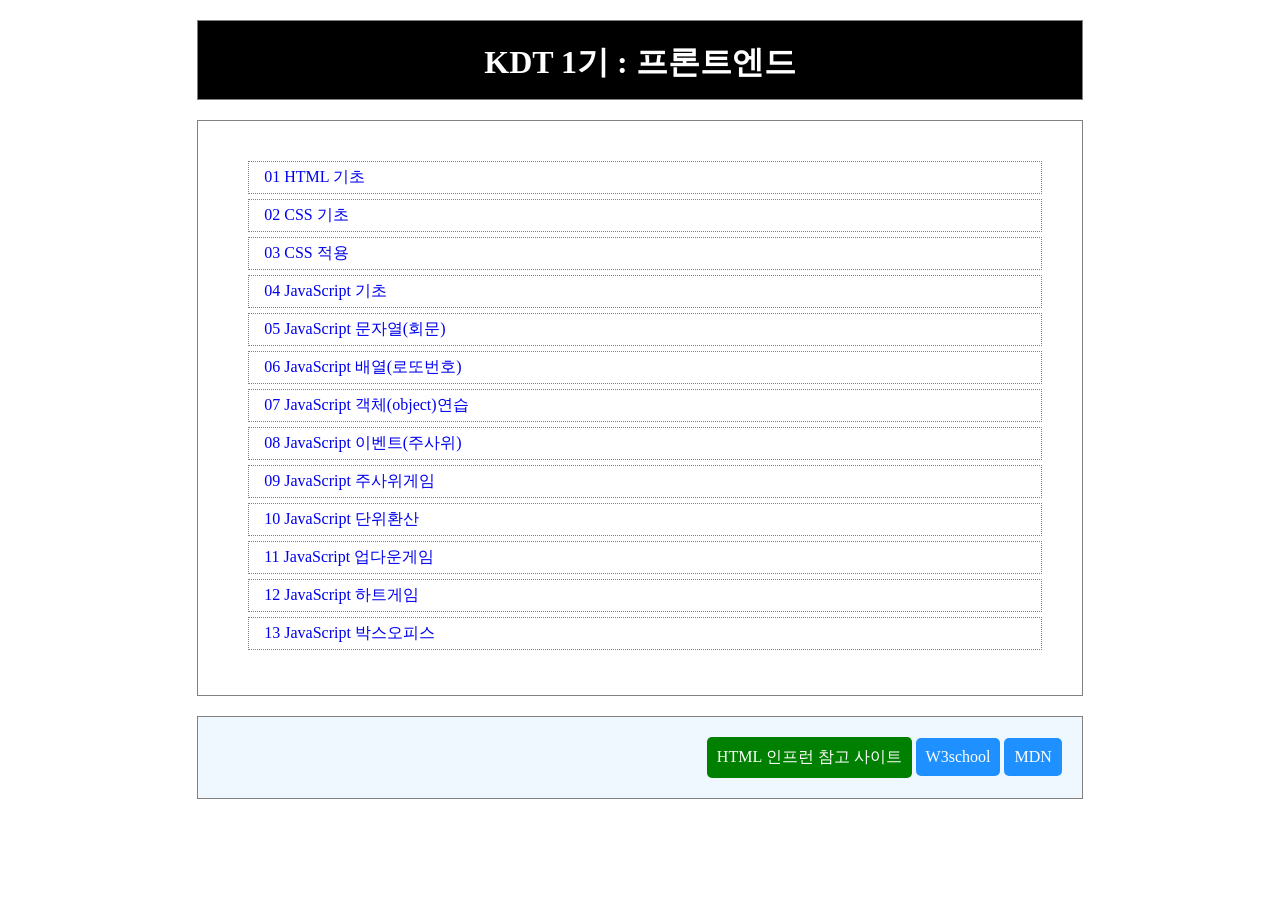
<file: index.html>
<!DOCTYPE html>
<html lang="ko">

<head>
  <meta charset="UTF-8">
  <meta name="viewport" content="width=device-width, initial-scale=1.0">
  <!-- 외부스타일 -->
  <link rel="stylesheet" type="text/css" href="./index.css">
  <title>KD01</title>
</head>

<body>
  <main>
    <h1>KDT 1기 : 프론트엔드</h1>
    <nav>
      <ol>
        <li><a href="./01/01.html">01 HTML 기초</a></li>
        <li><a href="./02/02.html">02 CSS 기초</a></li>
        <li><a href="./03/03.html">03 CSS 적용</a></li>
        <li><a href="./04/04.html">04 JavaScript 기초</a></li>
        <li><a href="./05/05.html">05 JavaScript 문자열(회문)</a></li>
        <li><a href="./06/06.html">06 JavaScript 배열(로또번호)</a></li>
        <li><a href="./07/07.html">07 JavaScript 객체(object)연습</a></li>
        <li><a href="./08/08.html">08 JavaScript 이벤트(주사위)</a></li>
        <li><a href="./09/09.html">09 JavaScript 주사위게임</a></li>
        <li><a href="./10/10.html">10 JavaScript 단위환산</a></li>
        <li><a href="./11/11.html">11 JavaScript 업다운게임</a></li>
        <li><a href="./12/12.html">12 JavaScript 하트게임</a></li>
        <li><a href="./13/13.html">13 JavaScript 박스오피스</a></li>
      </ol>
    </nav>
    <article>
      <ul>
        <li id="bt1">
          <a
            href="https://www.inflearn.com/course/%EB%88%84%EA%B5%AC%EB%82%98-%EC%89%BD%EA%B2%8C-%EC%8B%9C%EC%9E%91%ED%95%98%EB%8A%94-%EC%9B%B9%EA%B0%9C%EB%B0%9C-%EA%B8%B0%EC%B4%88">HTML
            인프런 참고 사이트</a>
        </li>
        <li>
          <a href="https://www.w3schools.com/">W3school</a>
        </li>
        <li>
          <a href="https://developer.mozilla.org/ko/">MDN</a>
        </li>
      </ul>
    </article>
  </main>
</body>

</html>
</file>
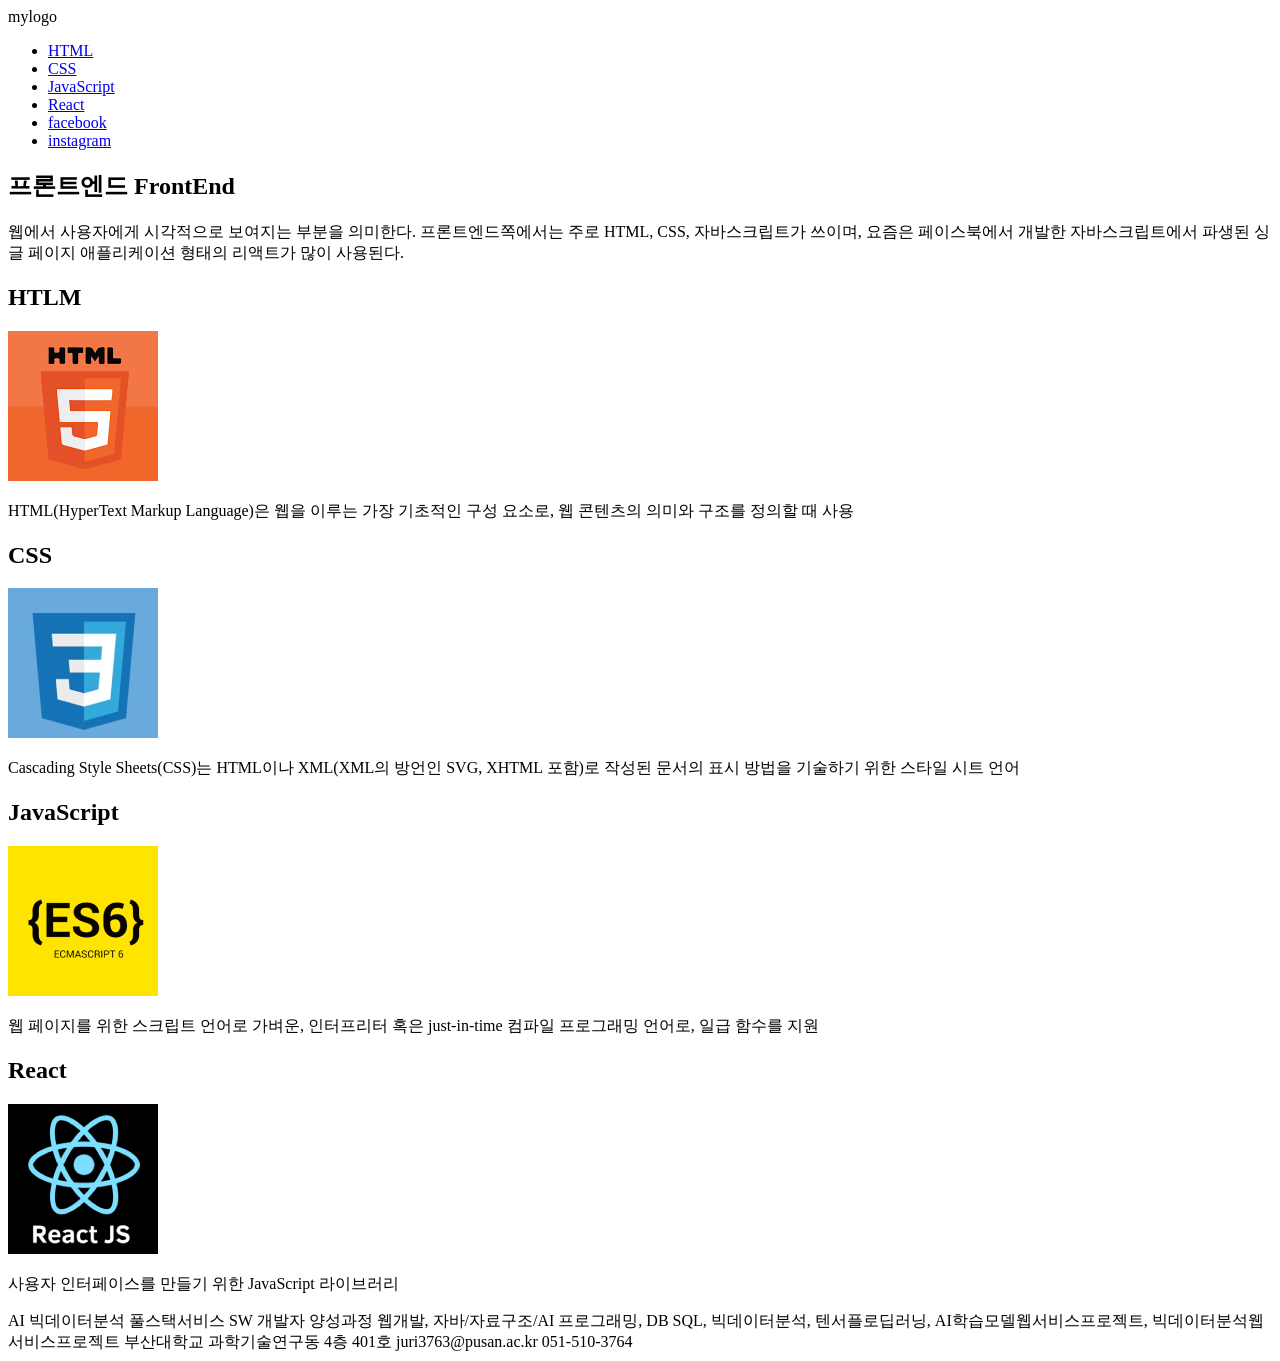
<file: 01/01.html>
<!DOCTYPE html>
<html lang="ko">
<head>
  <meta charset="UTF-8">
  <meta name="viewport" content="width=device-width, initial-scale=1.0">
  <title>Document</title>
</head>
<body>
  <!-- 시맨틱 태그 적용 -->
  <header>
    <div>
      mylogo  
    </div>
    <nav>
      <ul>
        <li><a href="#htmlId">HTML</a></li>
        <li><a href="#cssId">CSS</a></li>
        <li><a href="#jsId">JavaScript</a></li>
        <li><a href="#reactId">React</a></li>
        <li><a href="https://www.facebook.com/?locale=ko_KR">facebook</a></li>
        <li><a href="http://instagram.com">instagram</a></li>
      </ul>
    </nav>
  </header>
  <main>
    <article>
      <h1>
        프론트엔드
        FrontEnd
      </h1>
      <p>
        웹에서 사용자에게 시각적으로 보여지는 부분을 의미한다. 프론트엔드쪽에서는 주로 <span>HTML, CSS, 자바스크립트</span>가 쓰이며, 요즘은 페이스북에서 개발한 자바스크립트에서 파생된 싱글
        페이지 애플리케이션 형태의
        <span>리액트</span>가
        많이 사용된다.
      </p>
    </article>
    <section id="htmlId">
      <h2>HTLM</h2>
      <img src="../img/html.png" alt="html이미지"/>
      <p>
        HTML(HyperText Markup Language)은 웹을 이루는 가장 기초적인 구성 요소로, 웹 콘텐츠의 의미와 구조를 정의할 때 사용
      </p>
    </section>
    <section id="cssId">
      <h2>CSS</h2>
      <img src="../img/css.png"  alt="css이미지"/>
      <p>
        Cascading Style Sheets(CSS)는 HTML이나 XML(XML의 방언인 SVG, XHTML 포함)로 작성된 문서의 표시 방법을 기술하기 위한 스타일 시트 언어
      </p>
    </section>
    <section id="jsId">
      <h2>JavaScript</h2>
      <img src="../img/js.png"  alt="자바스크립트트이미지" />
      <p>
        웹 페이지를 위한 스크립트 언어로 가벼운, 인터프리터 혹은 just-in-time 컴파일 프로그래밍 언어로, 일급 함수를 지원
      </p>
    </section>
    <section id="reactId">
      <h2>React</h2>
      <img src="../img/react.png"  alt="리액트이미지" />
      <p>
        사용자 인터페이스를 만들기 위한 JavaScript 라이브러리
      </p>
    </section>
  </main>
  <footer>
    <div>
      AI 빅데이터분석 풀스택서비스 SW 개발자 양성과정
      웹개발, 자바/자료구조/AI 프로그래밍, DB SQL, 빅데이터분석, 텐서플로딥러닝, AI학습모델웹서비스프로젝트, 빅데이터분석웹서비스프로젝트
      부산대학교 과학기술연구동 4층 401호 juri3763@pusan.ac.kr 051-510-3764
    </div>
  </footer>
</body>

</html>
</file>
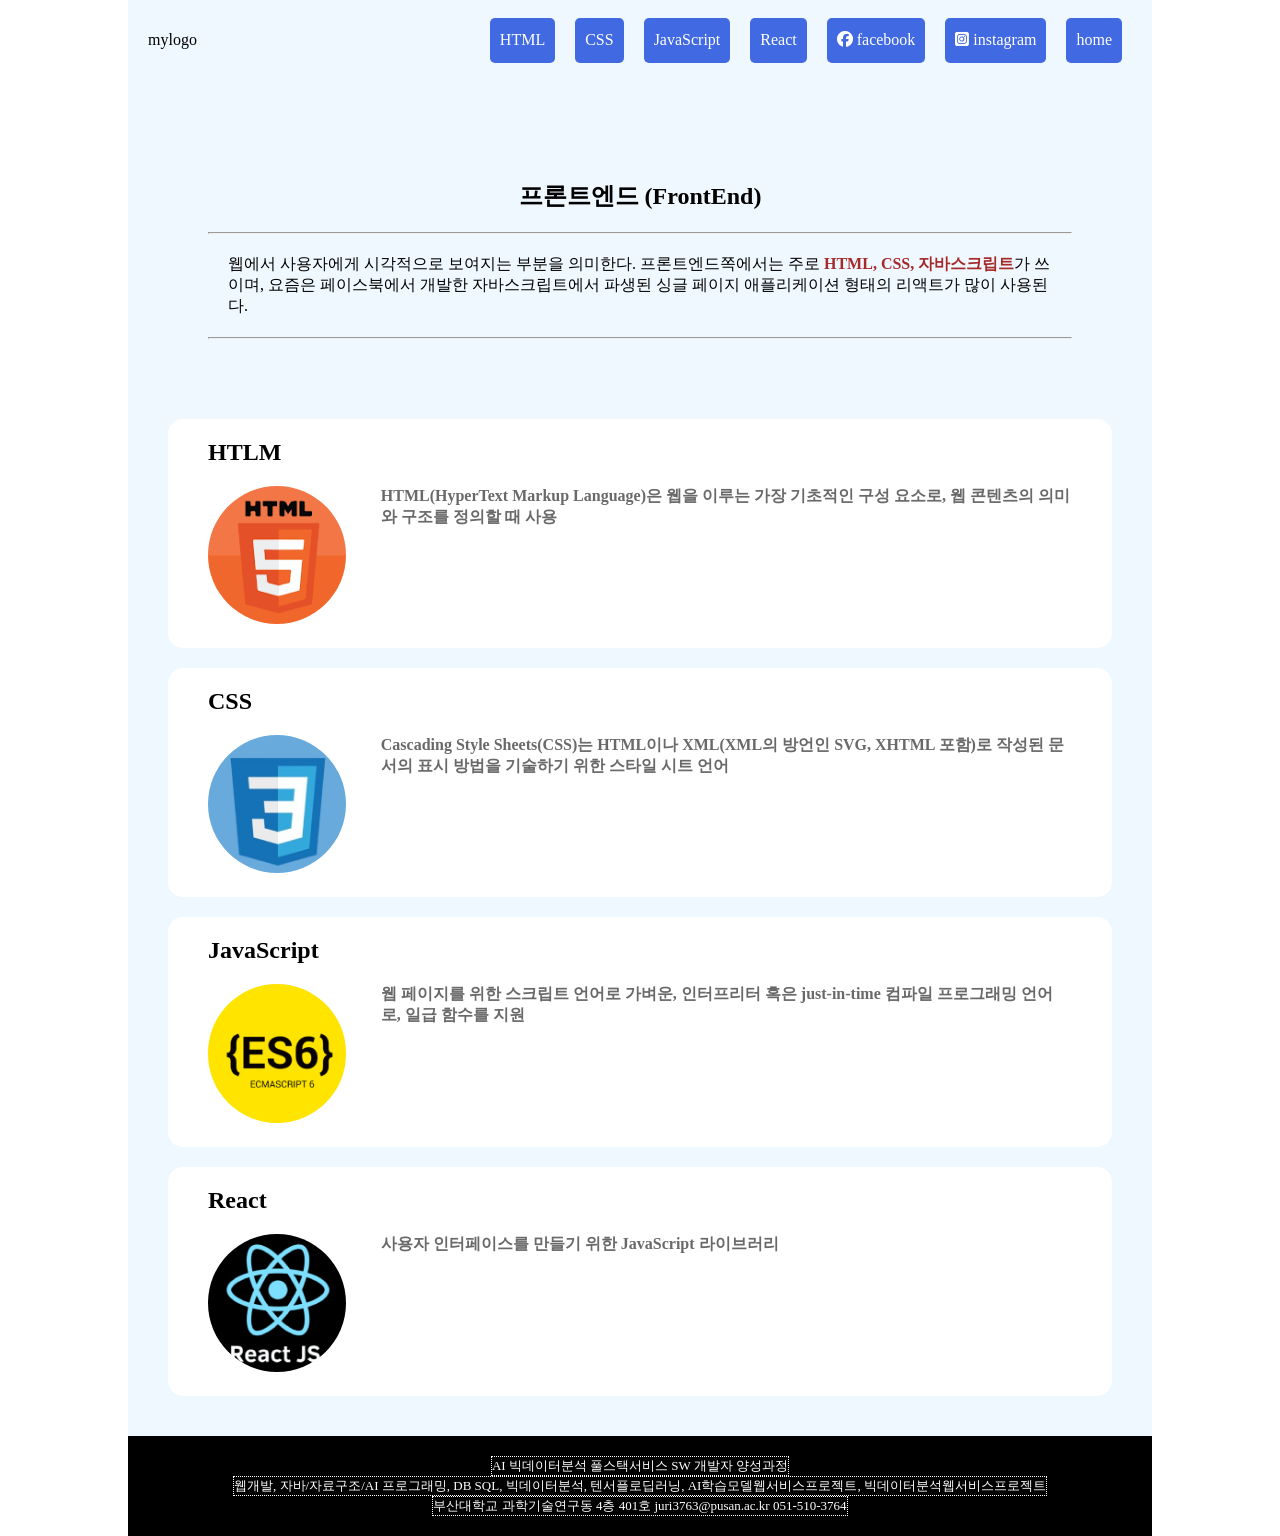
<file: 02/02.html>
<!DOCTYPE html>
<html lang="ko">

<head>
  <meta charset="UTF-8">
  <meta name="viewport" content="width=device-width, initial-scale=1.0">
  <title>CSS기초</title>
  <!-- 웹폰트 -->
  <link rel="preconnect" href="https://fonts.googleapis.com">
  <link rel="preconnect" href="https://fonts.gstatic.com" crossorigin>
  <link href="https://fonts.googleapis.com/css2?family=Nanum+Pen+Script&display=swap" rel="stylesheet">
  
  <!-- 웹아이콘 -->
  <!-- <link rel="stylesheet" href="https://fonts.googleapis.com/css2?family=Material+Symbols+Outlined:opsz,wght,FILL,GRAD@24,400,0,0&icon_names=bolt" /> -->
  <!-- <link rel="stylesheet" href="https://fonts.googleapis.com/css2?family=Material+Symbols+Outlined:opsz,wght,FILL,GRAD@24,400,0,0&icon_names=star" /> -->
  <link rel="stylesheet" href="https://cdnjs.cloudflare.com/ajax/libs/font-awesome/6.7.2/css/all.min.css" integrity="sha512-Evv84Mr4kqVGRNSgIGL/F/aIDqQb7xQ2vcrdIwxfjThSH8CSR7PBEakCr51Ck+w+/U6swU2Im1vVX0SVk9ABhg==" crossorigin="anonymous" referrerpolicy="no-referrer" />
  
  <link rel="stylesheet"  type="text/css" href="./02.css">
  <!-- style 태그사용 -->
  <!-- <style>
    main {
      background-color:beige;
    }
  </style> -->
</head>

<body>
  <!--메뉴영역-->
  <!-- 인라인형식 style속성사용 -->
  <!-- <header style='background-color:aqua'> -->
  <header>
    <div>mylogo</div>
    <nav>
      <ul id='menu'>
        <li class='menuLi'><a href='#h2Html'>HTML</a></li>
        <li class='menuLi'><a href='#h2Css'>CSS</a></li>
        <li class='menuLi'><a href='#h2Js'>JavaScript</a></li>
        <li class='menuLi'><a href='#h2React'>React</a></li>
        <li class='menuLi'>
          <a href="https://www.facebook.com/?locale=ko_KR">
            <i class="fa-brands fa-facebook"></i>
            facebook</a>
        </li>
        <li class='menuLi'>
          <a href="http://instagram.com">
            <i class="fa-brands fa-square-instagram"></i>
            instagram</a></li>
        </li>
        <li class='menuLi'>
          <a href='../index.html'>home</a>
        </li>
      </ul>
    </nav>
  </header>

  <!-- 메인영역 -->
  <main>
    <article>
      <h1>프론트엔드
        (FrontEnd)</h1>
      <hr>
      <p>
        웹에서 사용자에게 시각적으로 보여지는 부분을 의미한다.
        프론트엔드쪽에서는 주로 <span>HTML, CSS, 자바스크립트</span>가 쓰이며,
        요즘은 페이스북에서 개발한 자바스크립트에서 파생된 싱글 페이지 애플리케이션 형태의 리액트가 많이 사용된다.
      </p>
      <hr>
    </article>

    <section>
      <h2 id='h2Html'>HTLM</h2>
      <div class='secDiv'>
        <div>
          <img src='../img/html.png' alt='HTML'>
        </div>
        <p>
          HTML(HyperText Markup Language)은 웹을 이루는 가장 기초적인 구성 요소로, 웹 콘텐츠의 의미와 구조를 정의할 때 사용
        </p>
      </div>
    </section>
    <section class='s2'>
      <h2 id='h2Css'>CSS</h2>
      <div class='secDiv'>
        <div>
          <img src='../img/css.png' alt='CSS'>
        </div>
        <p>
          Cascading Style Sheets(CSS)는 HTML이나 XML(XML의 방언인 SVG, XHTML 포함)로 작성된 문서의 표시 방법을 기술하기 위한 스타일 시트 언어
        </p>
      </div>
    </section>
    <section class='s1'>
      <h2 id='h2Js'>JavaScript</h2>
      <div class='secDiv'>
        <div>
          <img src='../img/js.png' alt='JavaScript'>
        </div>
        <p>
          웹 페이지를 위한 스크립트 언어로 가벼운, 인터프리터 혹은 just-in-time 컴파일 프로그래밍 언어로, 일급 함수를 지원
        </p>
      </div>
    </section>
    <section class='s2'>
      <h2 id='h2React'>React</h2>
      <div class='secDiv'>
        <div>
          <img src='../img/react.png' alt='React'>
        </div>
        <p>
          사용자 인터페이스를 만들기 위한 JavaScript 라이브러리
        </p>
      </div>
    </section>
  </main>

  <footer>
    <ul>
      <li>AI 빅데이터분석 풀스택서비스 SW 개발자 양성과정</li>
      <li>웹개발, 자바/자료구조/AI 프로그래밍, DB SQL, 빅데이터분석, 텐서플로딥러닝, AI학습모델웹서비스프로젝트, 빅데이터분석웹서비스프로젝트</li>
      <li>부산대학교 과학기술연구동 4층 401호 juri3763@pusan.ac.kr 051-510-3764</li>
    </ul>
  </footer>
</body>

</html>
</file>
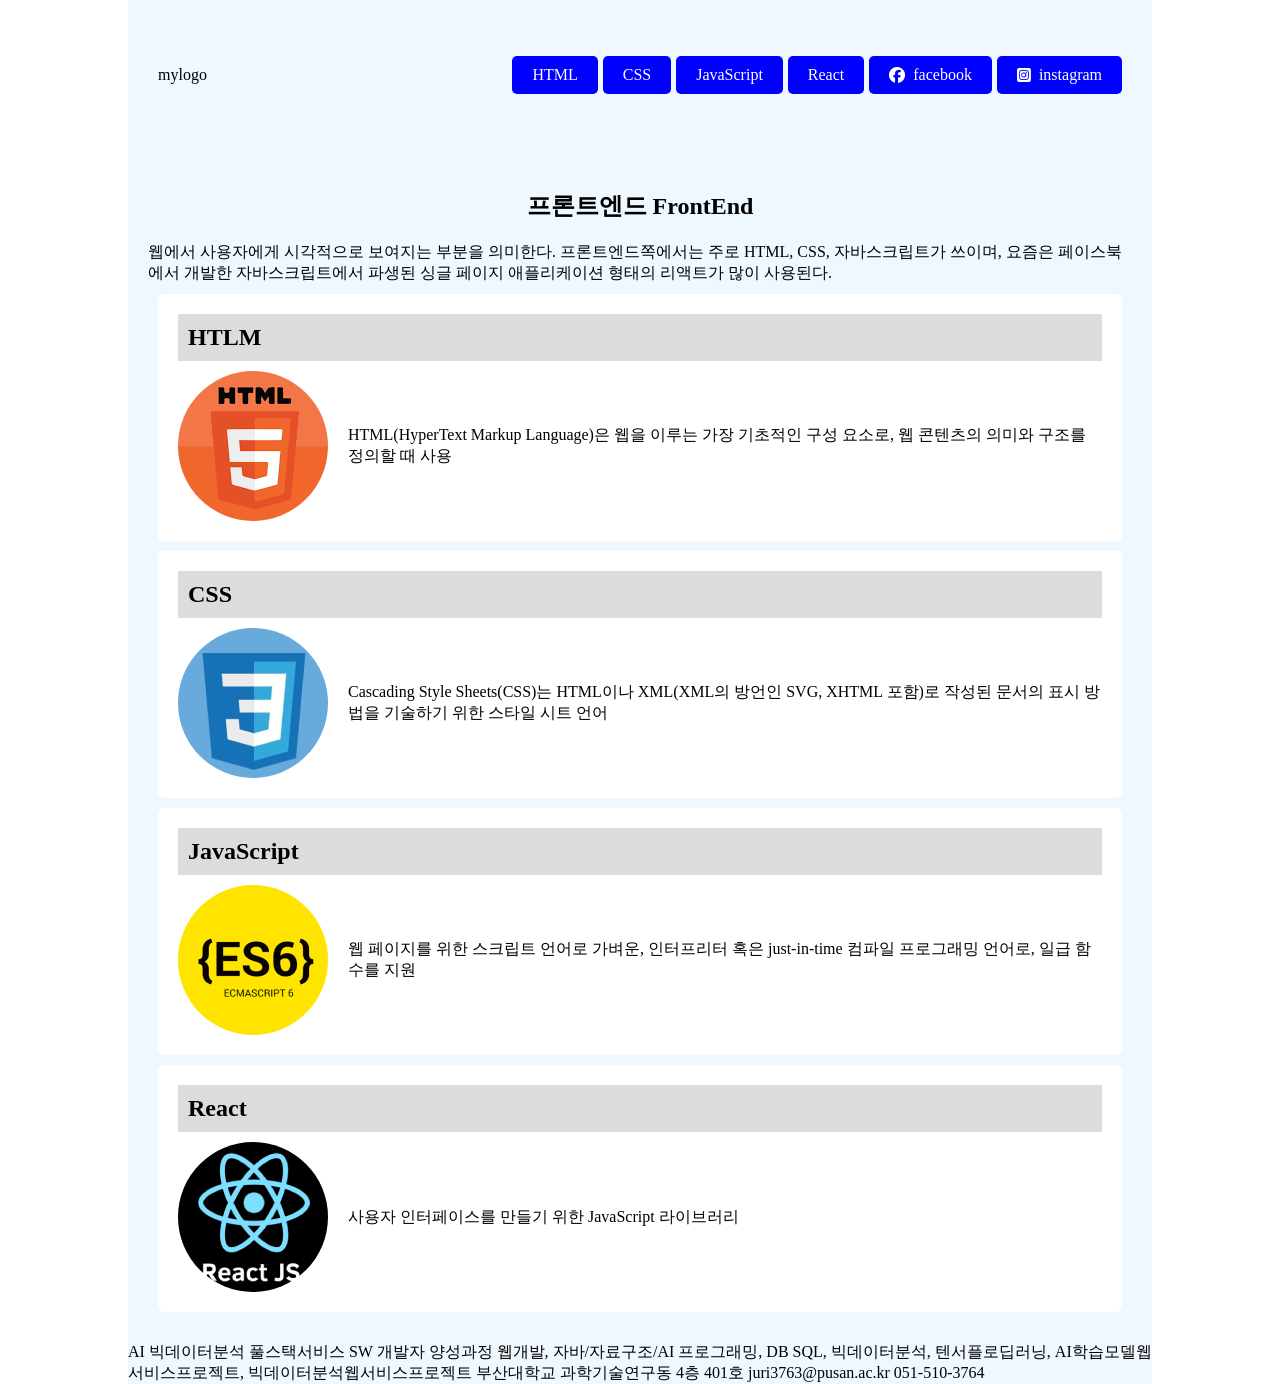
<file: 03/03.html>
<!DOCTYPE html>
<html lang="ko">

<head>
  <meta charset="UTF-8">
  <meta name="viewport" content="width=device-width, initial-scale=1.0">
  <!-- 외부스타일 -->
  <link rel="stylesheet" type="text/css" href="./03.css">
  <!-- 웹아이콘 -->
  <link rel="stylesheet" href="https://cdnjs.cloudflare.com/ajax/libs/font-awesome/6.7.2/css/all.min.css"
    integrity="sha512-Evv84Mr4kqVGRNSgIGL/F/aIDqQb7xQ2vcrdIwxfjThSH8CSR7PBEakCr51Ck+w+/U6swU2Im1vVX0SVk9ABhg=="
    crossorigin="anonymous" referrerpolicy="no-referrer" />

  <title>KDT03-css</title>
</head>

<body>
  <!-- 시맨틱 태그 적용 -->
  <header>
    <div>
      mylogo
    </div>
    <nav>
      <ul>
        <li><a href="#htmlId">HTML</a></li>
        <li><a href="#cssId">CSS</a></li>
        <li><a href="#jsId">JavaScript</a></li>
        <li><a href="#reactId">React</a></li>
        <li><a href="https://www.facebook.com/?locale=ko_KR"><i
              class="fa-brands fa-facebook"></i>&nbsp;&nbsp;facebook</a></li>
        <li><a href="http://instagram.com"><i class="fa-brands fa-square-instagram"></i>&nbsp;&nbsp;instagram</a></li>
      </ul>
    </nav>
  </header>
  <main>
    <article>
      <h1>
        프론트엔드
        FrontEnd
      </h1>
      <p>
        웹에서 사용자에게 시각적으로 보여지는 부분을 의미한다. 프론트엔드쪽에서는 주로 <span>HTML, CSS, 자바스크립트</span>가 쓰이며, 요즘은 페이스북에서 개발한 자바스크립트에서 파생된 싱글
        페이지 애플리케이션 형태의
        <span>리액트</span>가
        많이 사용된다.
      </p>
    </article>
    <section id="htmlId">
      <h2>HTLM</h2>
      <div>
        <img src="../img/html.png" alt="html이미지" />
        <p>
          HTML(HyperText Markup Language)은 웹을 이루는 가장 기초적인 구성 요소로, 웹 콘텐츠의 의미와 구조를 정의할 때 사용
        </p>
      </div>
    </section>
    <section id="cssId">
      <h2>CSS</h2>
      <div>
        <img src="../img/css.png" alt="css이미지" />
        <p>
          Cascading Style Sheets(CSS)는 HTML이나 XML(XML의 방언인 SVG, XHTML 포함)로 작성된 문서의 표시 방법을 기술하기 위한 스타일 시트 언어
        </p>
      </div>
    </section>
    <section id="jsId">
      <h2>JavaScript</h2>
      <div>
        <img src="../img/js.png" alt="자바스크립트트이미지" />
        <p>
          웹 페이지를 위한 스크립트 언어로 가벼운, 인터프리터 혹은 just-in-time 컴파일 프로그래밍 언어로, 일급 함수를 지원
        </p>
      </div>
    </section>
    <section id="reactId">
      <h2>React</h2>
      <div>
        <img src="../img/react.png" alt="리액트이미지" />
        <p>
          사용자 인터페이스를 만들기 위한 JavaScript 라이브러리
        </p>
      </div>
    </section>
  </main>
  <footer>
    <div>
      AI 빅데이터분석 풀스택서비스 SW 개발자 양성과정
      웹개발, 자바/자료구조/AI 프로그래밍, DB SQL, 빅데이터분석, 텐서플로딥러닝, AI학습모델웹서비스프로젝트, 빅데이터분석웹서비스프로젝트
      부산대학교 과학기술연구동 4층 401호 juri3763@pusan.ac.kr 051-510-3764
    </div>
  </footer>
</body>

</html>
</file>
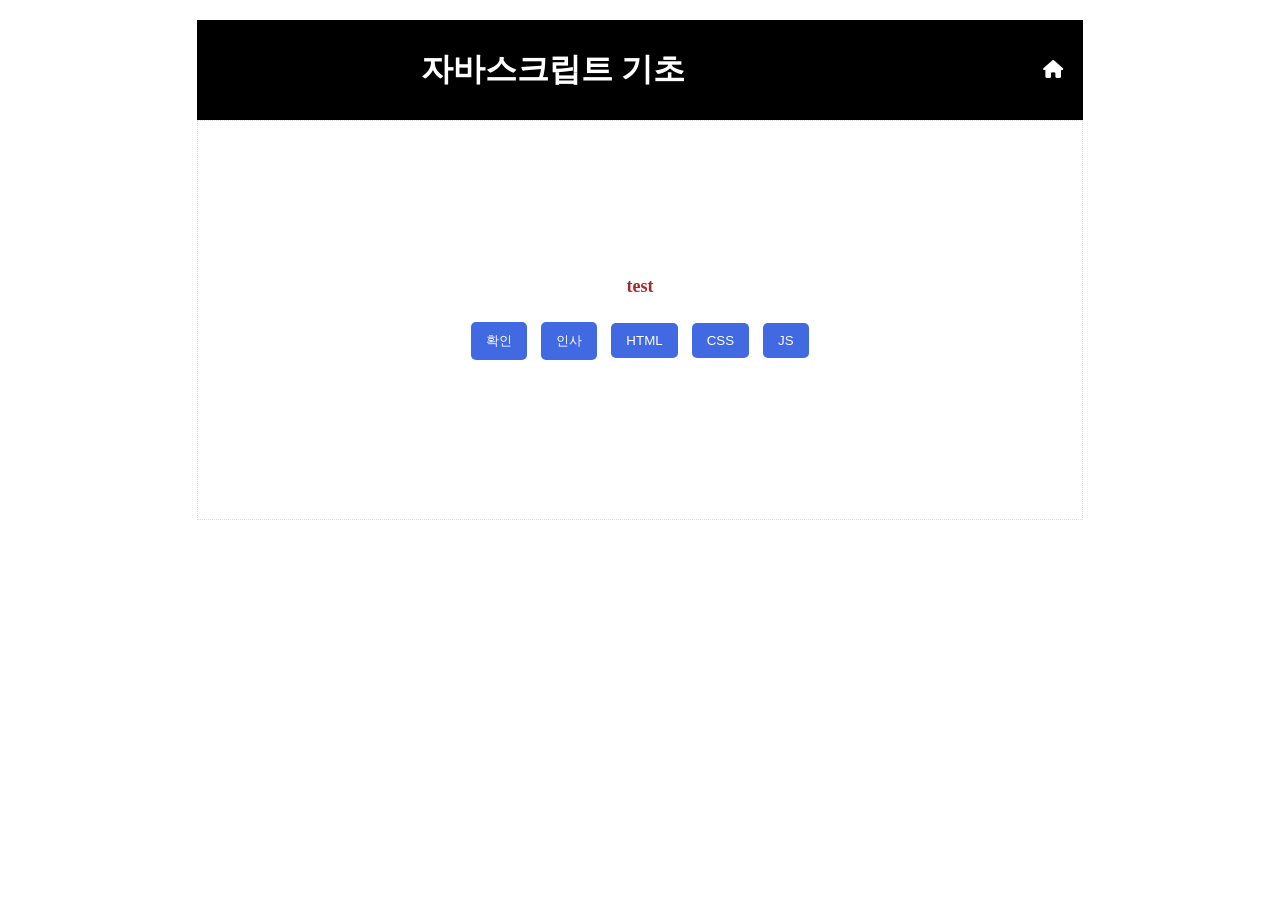
<file: 04/04.html>
<!DOCTYPE html>
<html lang="ko">

<head>
  <meta charset="UTF-8">
  <meta name="viewport" content="width=device-width, initial-scale=1.0">
  <!-- 웹아이콘 -->
  <link rel="stylesheet" href="https://cdnjs.cloudflare.com/ajax/libs/font-awesome/6.7.2/css/all.min.css"
    integrity="sha512-Evv84Mr4kqVGRNSgIGL/F/aIDqQb7xQ2vcrdIwxfjThSH8CSR7PBEakCr51Ck+w+/U6swU2Im1vVX0SVk9ABhg=="
    crossorigin="anonymous" referrerpolicy="no-referrer" />

  <!-- 외부스타일 -->
  <link rel="stylesheet" type="text/css" href="../index.css">
  <link rel="stylesheet" type="text/css" href="../js.css">
  <title>KD01 JS</title>

  <!-- 외부 자바스크립트 -->
  <script src="./04.js"></script>
</head>

<body>
  <main>
    <header>
      <h1>자바스크립트 기초</h1>
      <a href="../index.html"><i class="fa-solid fa-house"></i></a>
    </header>
    <section>
      <div id="msg">test</div>
      <div>
        <button onclick="hello();">확인</button>
        <button onclick="hello2();">인사</button>
        <button onclick="myHello('HTML');">HTML</button>
        <button onclick="myHello('CSS');">CSS</button>
        <button onclick="myHello('JavaScript');">JS</button>
      </div>
    </section>
  </main>

</body>

</html>
</file>
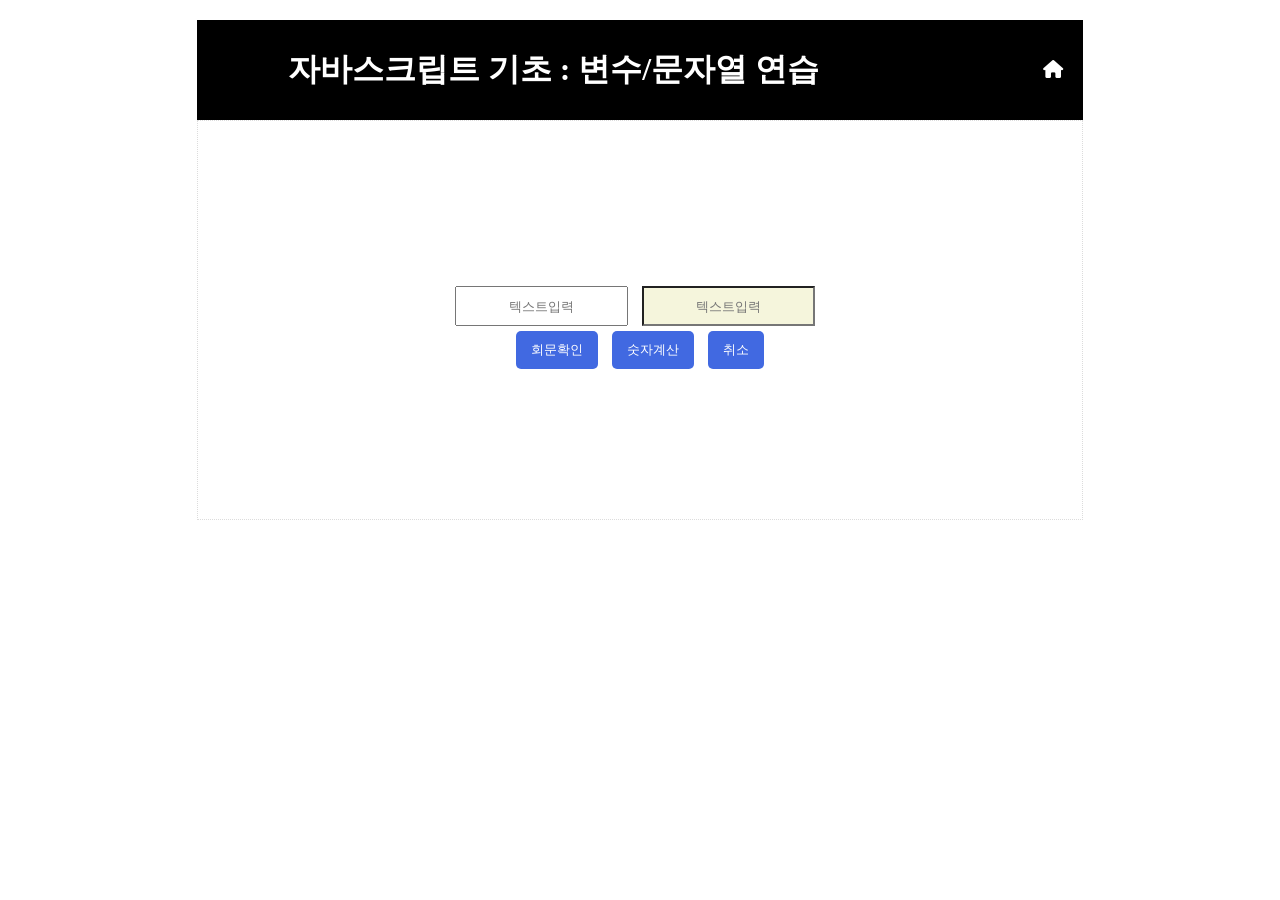
<file: 05/05.html>
<!DOCTYPE html>
<html lang="ko">

<head>
  <meta charset="UTF-8">
  <meta name="viewport" content="width=device-width, initial-scale=1.0">
  <!-- 웹아이콘 -->
  <link rel="stylesheet" href="https://cdnjs.cloudflare.com/ajax/libs/font-awesome/6.7.2/css/all.min.css"
    integrity="sha512-Evv84Mr4kqVGRNSgIGL/F/aIDqQb7xQ2vcrdIwxfjThSH8CSR7PBEakCr51Ck+w+/U6swU2Im1vVX0SVk9ABhg=="
    crossorigin="anonymous" referrerpolicy="no-referrer" />

  <!-- 외부스타일 -->
  <link rel="stylesheet" type="text/css" href="../index.css">
  <link rel="stylesheet" type="text/css" href="../js.css">
  <link rel="stylesheet" type="text/css" href="./05.css">
  <title>KD01 JS</title>

  <!-- 외부 자바스크립트 -->
  <script src="./05.js"></script>
</head>

<body>
  <main>
    <header>
      <h1>자바스크립트 기초 : 변수/문자열 연습</h1>
      <a href="../index.html"><i class="fa-solid fa-house"></i></a>
    </header>
    <section>
      <div id="msg"></div>
      <!-- <form> -->
        <div>
          <input type="text" name="txt1" id="txt1" placeholder="텍스트입력">
          <input type="text" name="txt2" id="txt2" placeholder="텍스트입력">
        </div>
        <div>
          <button id="bt11" onclick="check1();">회문확인</button>
          <button id="bt21" onclick="check2();">숫자계산</button>
          <button id="bt31" type="reset">취소</button>
        </div>
      <!-- </form> -->
    </section>
  </main>

</body>

</html>
</file>
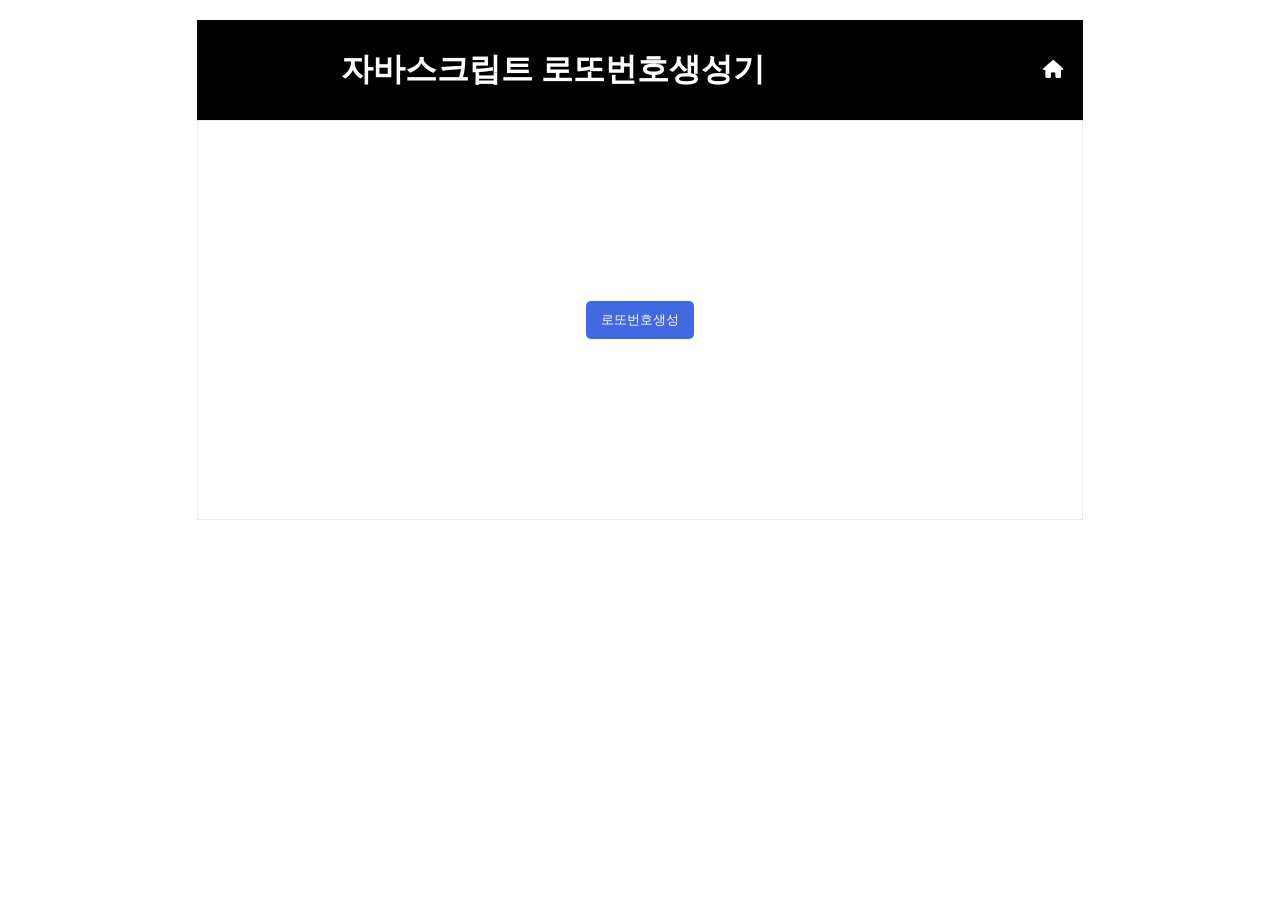
<file: 06/06.html>
<!DOCTYPE html>
<html lang="ko">

<head>
  <meta charset="UTF-8">
  <meta name="viewport" content="width=device-width, initial-scale=1.0">
  <!-- 웹아이콘 -->
  <link rel="stylesheet" href="https://cdnjs.cloudflare.com/ajax/libs/font-awesome/6.7.2/css/all.min.css"
    integrity="sha512-Evv84Mr4kqVGRNSgIGL/F/aIDqQb7xQ2vcrdIwxfjThSH8CSR7PBEakCr51Ck+w+/U6swU2Im1vVX0SVk9ABhg=="
    crossorigin="anonymous" referrerpolicy="no-referrer" />

  <!-- 외부스타일 -->
  <link rel="stylesheet" type="text/css" href="../index.css">
  <link rel="stylesheet" type="text/css" href="../js.css"> 
  <link rel="stylesheet" type="text/css" href="./06.css">
  <title>KD01 JS</title>

  <!-- 외부 자바스크립트 -->
  <script src="./06.js"></script>
</head>

<body>
  <main>
    <header>
      <h1>자바스크립트 로또번호생성기</h1>
      <a href="../index.html"><i class="fa-solid fa-house"></i></a>
    </header>
    <section>
      <div id="msgLotto"></div>
      <div>
        <button onclick="lotto();">로또번호생성</button>
      </div>
    </section>
  </main>

</body>

</html>
</file>
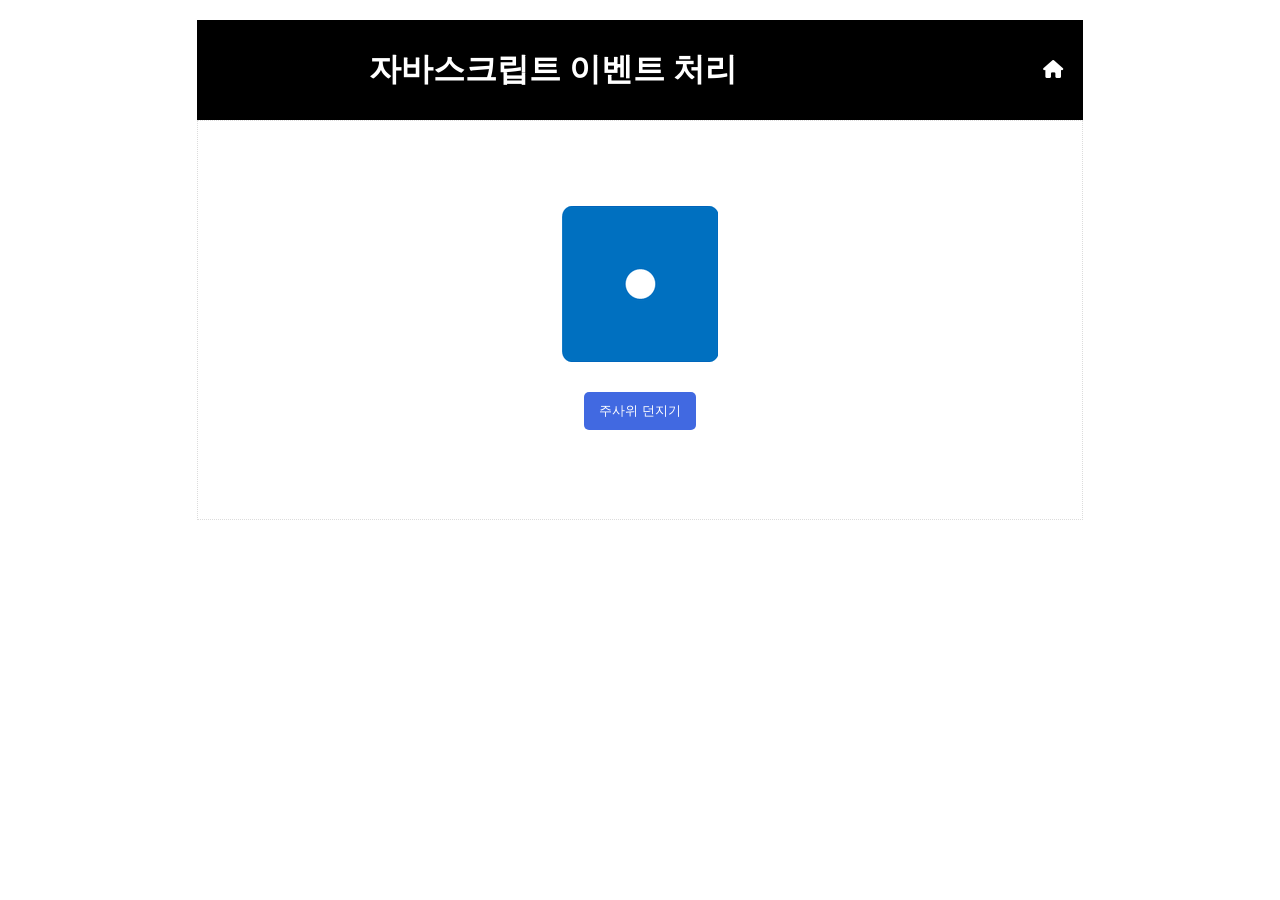
<file: 08/08 copy.html>
<!DOCTYPE html>
<html lang="ko">

<head>
  <meta charset="UTF-8">
  <meta name="viewport" content="width=device-width, initial-scale=1.0">
  <!-- 웹아이콘 -->
  <link rel="stylesheet" href="https://cdnjs.cloudflare.com/ajax/libs/font-awesome/6.7.2/css/all.min.css"
    integrity="sha512-Evv84Mr4kqVGRNSgIGL/F/aIDqQb7xQ2vcrdIwxfjThSH8CSR7PBEakCr51Ck+w+/U6swU2Im1vVX0SVk9ABhg=="
    crossorigin="anonymous" referrerpolicy="no-referrer" />

  <!-- 외부스타일 -->
  <link rel="stylesheet" type="text/css" href="../index.css">
  <link rel="stylesheet" type="text/css" href="../js.css">  
  <title>KD01 JS</title>

  <!-- 외부 자바스크립트 -->
  <script src="./08.js"></script>
</head>

<body>
  <main>
    <header>
      <h1>자바스크립트 이벤트 처리</h1>
      <a href="../index.html"><i class="fa-solid fa-house"></i></a>
    </header>
    <section>
      <div id="msg">
        <img src="../img/1.png" alt="1" />
      </div>
      <div>
        <button>주사위 던지기</button> 
      </div>
    </section>
  </main>

</body>

</html>
</file>
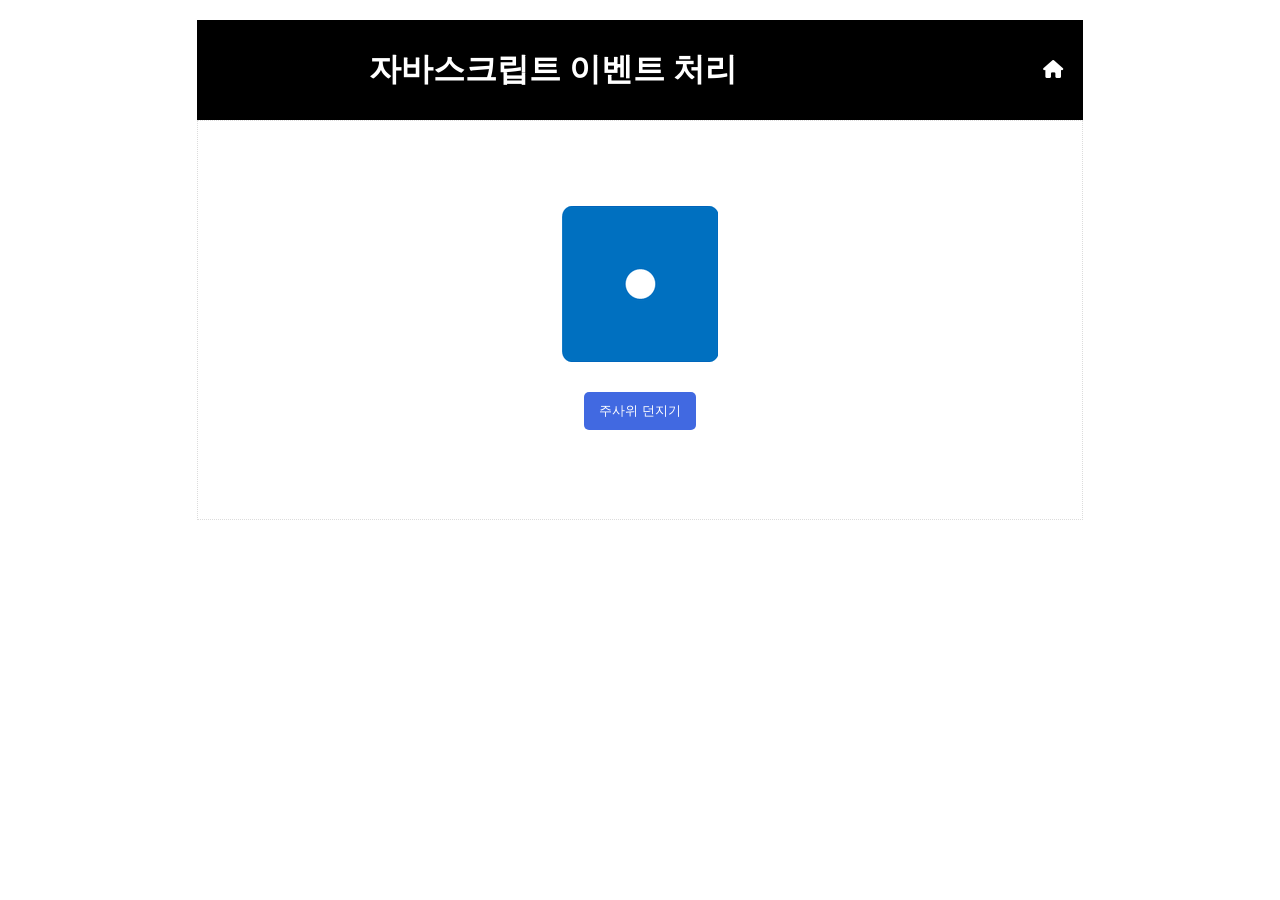
<file: 08/08.html>
<!DOCTYPE html>
<html lang="ko">

<head>
  <meta charset="UTF-8">
  <meta name="viewport" content="width=device-width, initial-scale=1.0">
  <!-- 웹아이콘 -->
  <link rel="stylesheet" href="https://cdnjs.cloudflare.com/ajax/libs/font-awesome/6.7.2/css/all.min.css"
    integrity="sha512-Evv84Mr4kqVGRNSgIGL/F/aIDqQb7xQ2vcrdIwxfjThSH8CSR7PBEakCr51Ck+w+/U6swU2Im1vVX0SVk9ABhg=="
    crossorigin="anonymous" referrerpolicy="no-referrer" />

  <!-- 외부스타일 -->
  <link rel="stylesheet" type="text/css" href="index.css">
  <link rel="stylesheet" type="text/css" href="js.css">
  

  <title>KD01 JS</title>

  <!-- 외부 자바스크립트 -->
  <script src="./08.js"></script>
</head>

<body>
  <main>
    <header>
      <h1>자바스크립트 이벤트 처리</h1>
      <a href="../index.html"><i class="fa-solid fa-house"></i></a>
    </header>
    <section>
      <div id="msg">

        <img src="../img/1.png" alt="1">
      </div>
      
      <div>
        <button >
          
          주사위 던지기
    
        </button>

      </div>
    </section>
  </main>


</body>

</html>
</file>
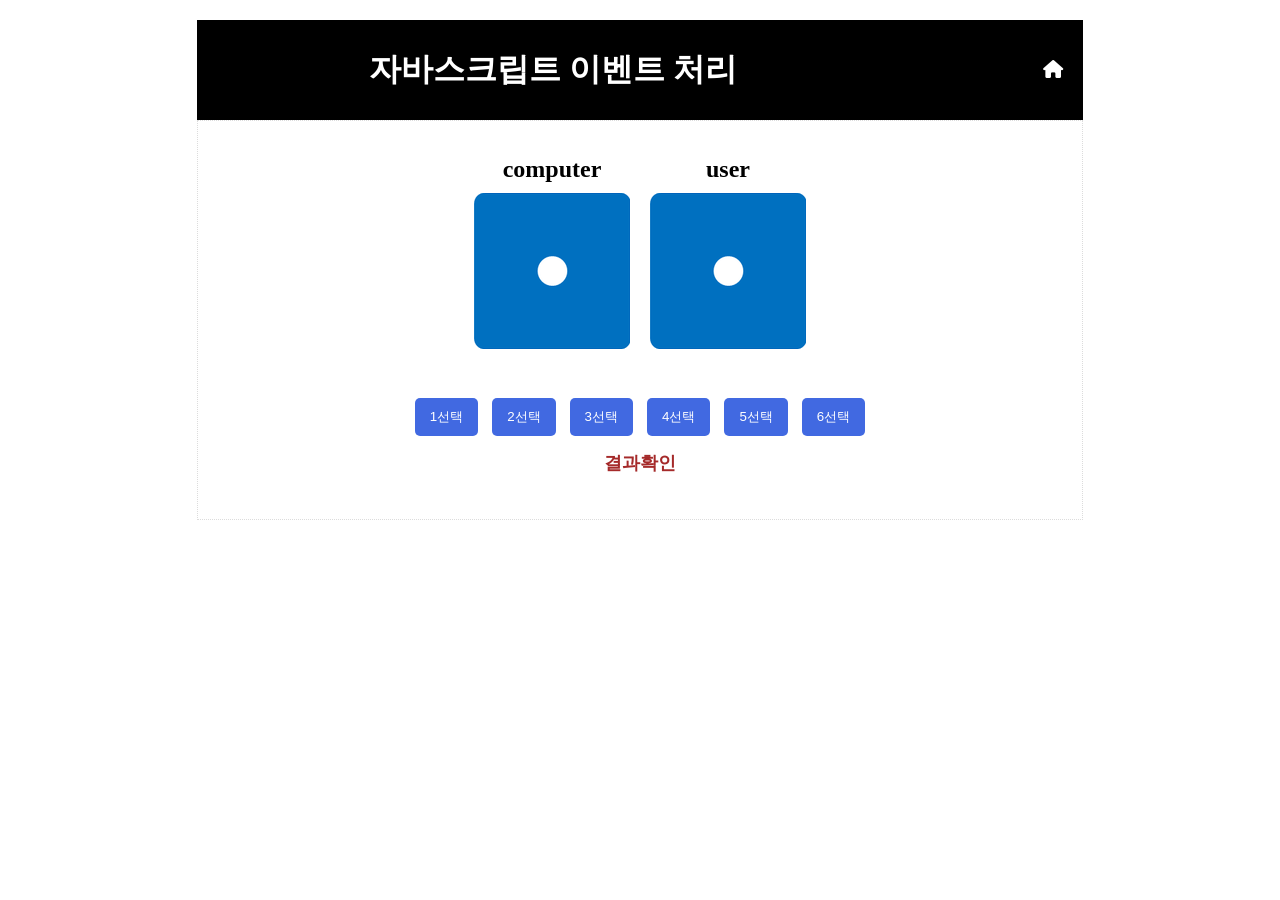
<file: 09/09.html>
<!DOCTYPE html>
<html lang="ko">

<head>
  <meta charset="UTF-8">
  <meta name="viewport" content="width=device-width, initial-scale=1.0">
  <!-- 웹아이콘 -->
  <link rel="stylesheet" href="https://cdnjs.cloudflare.com/ajax/libs/font-awesome/6.7.2/css/all.min.css"
    integrity="sha512-Evv84Mr4kqVGRNSgIGL/F/aIDqQb7xQ2vcrdIwxfjThSH8CSR7PBEakCr51Ck+w+/U6swU2Im1vVX0SVk9ABhg=="
    crossorigin="anonymous" referrerpolicy="no-referrer" />

  <!-- 외부스타일 -->
  <link rel="stylesheet" type="text/css" href="../index.css">
  <link rel="stylesheet" type="text/css" href="../js.css">  
  <link rel="stylesheet" type="text/css" href="./09.css"> 
  <title>KD01 JS</title>

  <!-- 외부 자바스크립트 -->
  <script src="./09.js"></script>
</head>

<body>
  <main>
    <header>
      <h1>자바스크립트 이벤트 처리</h1>
      <a href="../index.html"><i class="fa-solid fa-house"></i></a>
    </header>
    <section>
      <div class="dice">
        <!--computer-->
        <div class="diceDiv">
          <h2>computer</h2>
          <img src="../img/1.png" alt="1" />
        </div>
        <!--user-->
        <div class="diceDiv">
          <h2>user</h2>
          <img src="../img/1.png" alt="1" />
        </div>
      </div>
      <!--button-->
      <div class="btDiv">
        <button>1선택</button> 
        <button>2선택</button>
        <button>3선택</button>
        <button>4선택</button>
        <button>5선택</button>
        <button>6선택</button>
      </div>
      <!--msg-->
      <div id="msg">
        결과확인
      </div>
    </section>
  </main>

</body>

</html>
</file>
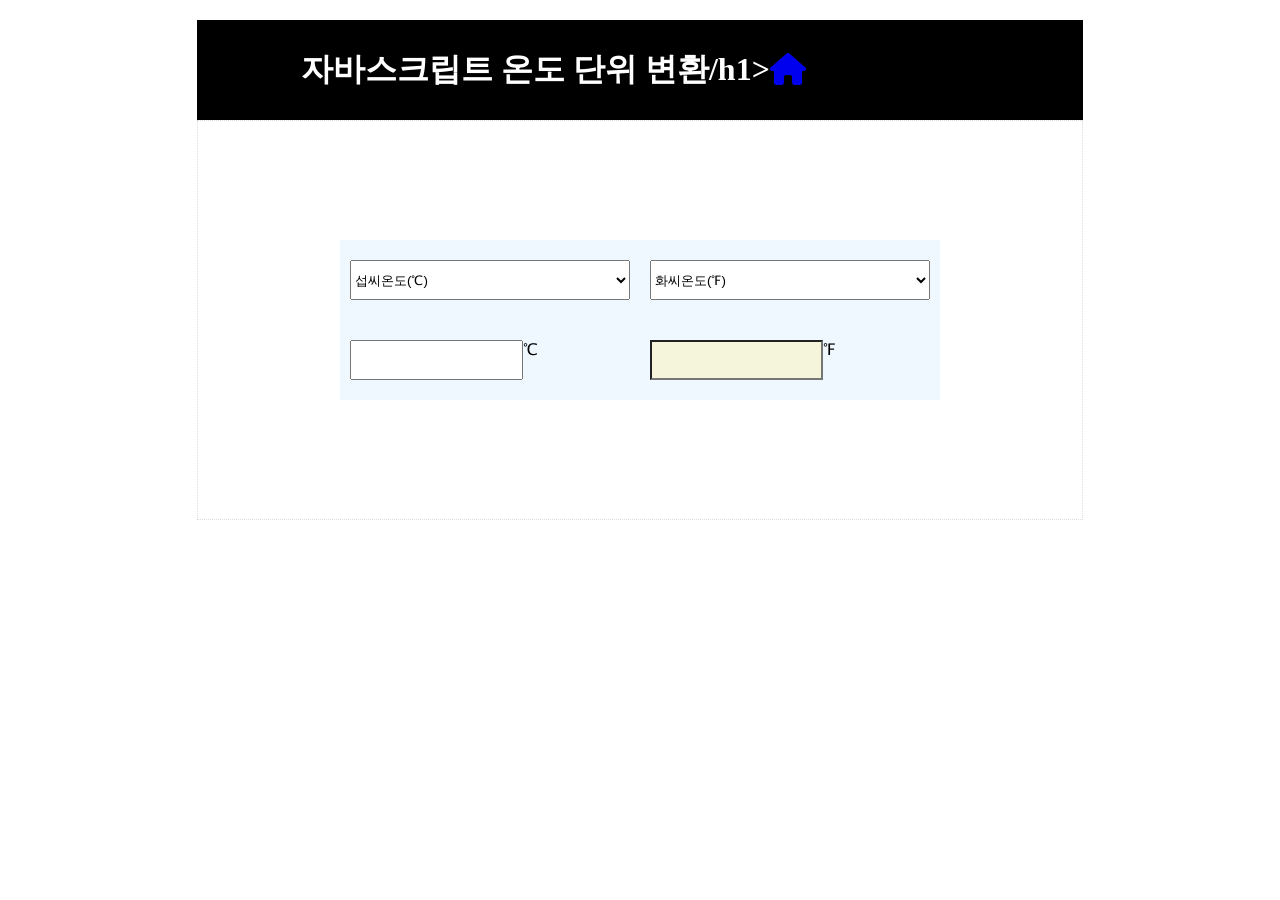
<file: 10/10.html>
<!DOCTYPE html>
<html lang="ko">

<head>
  <meta charset="UTF-8">
  <meta name="viewport" content="width=device-width, initial-scale=1.0">
  <!-- 웹아이콘 -->
  <link rel="stylesheet" href="https://cdnjs.cloudflare.com/ajax/libs/font-awesome/6.7.2/css/all.min.css"
    integrity="sha512-Evv84Mr4kqVGRNSgIGL/F/aIDqQb7xQ2vcrdIwxfjThSH8CSR7PBEakCr51Ck+w+/U6swU2Im1vVX0SVk9ABhg=="
    crossorigin="anonymous" referrerpolicy="no-referrer" />

  <!-- 외부스타일 -->
  <link rel="stylesheet" type="text/css" href="../index.css">
  <link rel="stylesheet" type="text/css" href="../js.css">
  <link rel="stylesheet" type="text/css" href="./10.css">
  <title>KD01 JS</title>

  <!-- 외부 자바스크립트 -->
  <script src="./10.js"></script>
</head>

<body>
  <main>
    <header>
      <h1>자바스크립트 온도 단위 변환/h1>
      <a href="../index.html"><i class="fa-solid fa-house"></i></a>
    </header>
    <section>
      <div class="unit">
        <div class="unitDiv">
          <select id="sel1" name="sel1">
            <option value="℃" selected>섭씨온도(℃)</option>
            <option value="℉">화씨온도(℉)</option>
          </select>
          <select id="sel2" name="sel2">
            <option value="℃">섭씨온도(℃)</option>
            <option value="℉" selected>화씨온도(℉)</option>
          </select>
        </div>
        <div class="unitDiv">
          <div>
            <input type="number" id="txt1" name="'txt1">
            <span id="sp1">℃</span>
          </div>
          <div>
            <input type="number" id="txt2" name="'txt2" readonly>
            <span id="sp2">℉</span>
          </div>
        </div>
      </div>
    </section>
  </main>

</body>

</html>
</file>
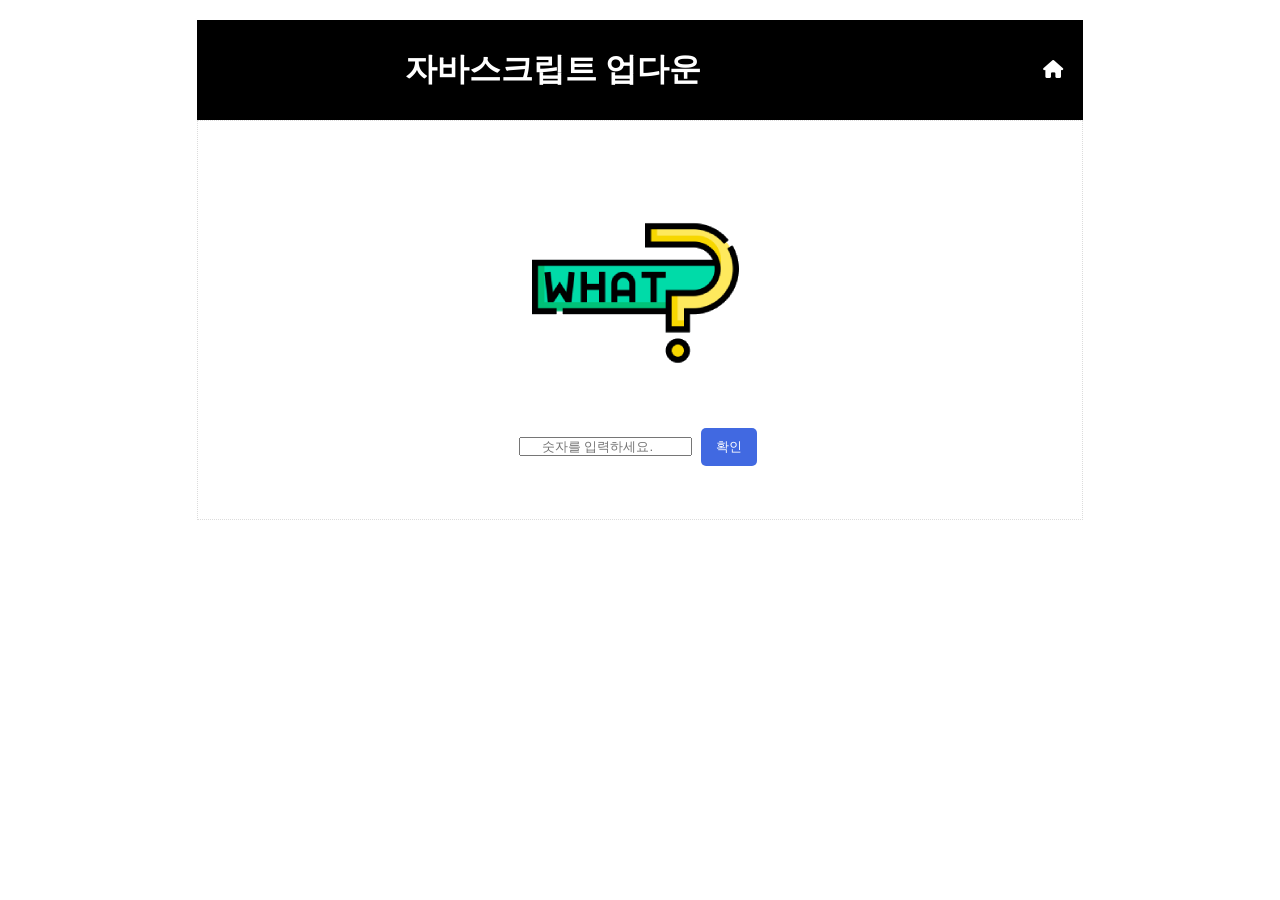
<file: 11/11.html>
<!DOCTYPE html>
<html lang="ko">

<head>
  <meta charset="UTF-8">
  <meta name="viewport" content="width=device-width, initial-scale=1.0">
  <!-- 웹아이콘 -->
  <link rel="stylesheet" href="https://cdnjs.cloudflare.com/ajax/libs/font-awesome/6.7.2/css/all.min.css"
    integrity="sha512-Evv84Mr4kqVGRNSgIGL/F/aIDqQb7xQ2vcrdIwxfjThSH8CSR7PBEakCr51Ck+w+/U6swU2Im1vVX0SVk9ABhg=="
    crossorigin="anonymous" referrerpolicy="no-referrer" />

  <!-- 외부스타일 -->
  <link rel="stylesheet" type="text/css" href="../index.css">
  <link rel="stylesheet" type="text/css" href="../js.css"> 
  <link rel="stylesheet" type="text/css" href="./11.css">
  <title>KD01 JS</title>

  <!-- 외부 자바스크립트 -->
  <script src="./11_1.js"></script>
</head>

<body>
  <main>
    <header>
      <h1>자바스크립트 업다운</h1>
      <a href="../index.html"><i class="fa-solid fa-house"></i></a>
    </header>
    <section>
      <div class='row'>
        <img src='../img/what.png' alt='업다운 what' />
      </div>
      <form class='row'>
        <input type='number' id='txt1' name='txtName1' placeholder='숫자를 입력하세요.' />
        <button>확인</button>
      </form>
    </section>
  </main>

</body>

</html>
</file>
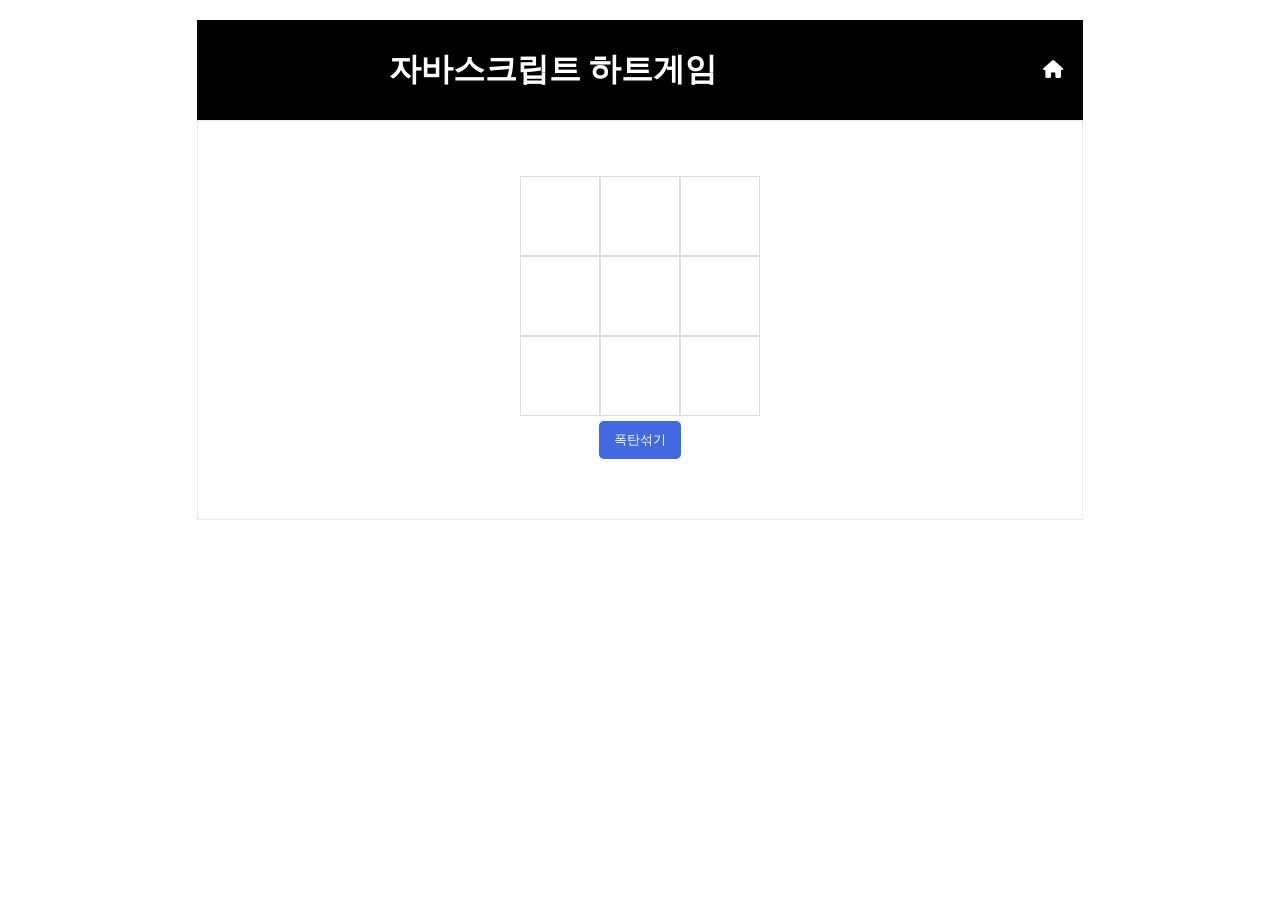
<file: 12/12.html>
<!DOCTYPE html>
<html lang="ko">

<head>
  <meta charset="UTF-8">
  <meta name="viewport" content="width=device-width, initial-scale=1.0">
  <!-- 웹아이콘 -->
  <link rel="stylesheet" href="https://cdnjs.cloudflare.com/ajax/libs/font-awesome/6.7.2/css/all.min.css"
    integrity="sha512-Evv84Mr4kqVGRNSgIGL/F/aIDqQb7xQ2vcrdIwxfjThSH8CSR7PBEakCr51Ck+w+/U6swU2Im1vVX0SVk9ABhg=="
    crossorigin="anonymous" referrerpolicy="no-referrer" />

  <!-- 외부스타일 -->
  <link rel="stylesheet" type="text/css" href="../index.css">
  <link rel="stylesheet" type="text/css" href="../js.css">  
  <link rel="stylesheet" type="text/css" href="./12.css"> 
  <title>KD01 JS</title>

  <!-- 외부 자바스크립트 -->
  <script src="./12.js"></script>
</head>

<body> <!--화면에 보이는 내용을 포함하는 본문.-->
  <main> <!--페이지의 주요 콘텐츠를 포함하는 영역.-->
    <header> <!-- 웹페이지의 상단 영역입니다.-->
      <h1>자바스크립트 하트게임</h1>
      <a href="../index.html"><i class="fa-solid fa-house"></i></a>
    </header>
    <section>
      <div class="row">
        <!--<div id="msg">폭탄을 섞어주세요</div>-->
      </div>
      <!--<div>
        <img src="../boom.png" alt="1">
        <img src="../hart.png" alt="1">-->
      </div>
      <div class="row">
        <div class="col"></div>
        <div class="col"></div>
        <div class="col"></div>
      </div>
      <div class="row">
        <div class="col"></div>
        <div class="col"></div>
        <div class="col"></div>
      </div>
      <div class="row">
        <div class="col"></div>
        <div class="col"></div>
        <div class="col"></div>
      </div>
      <div class="row">
        <button>폭탄섞기</button>
      </div>
    </section>
  </main>

</body>

</html>
</file>
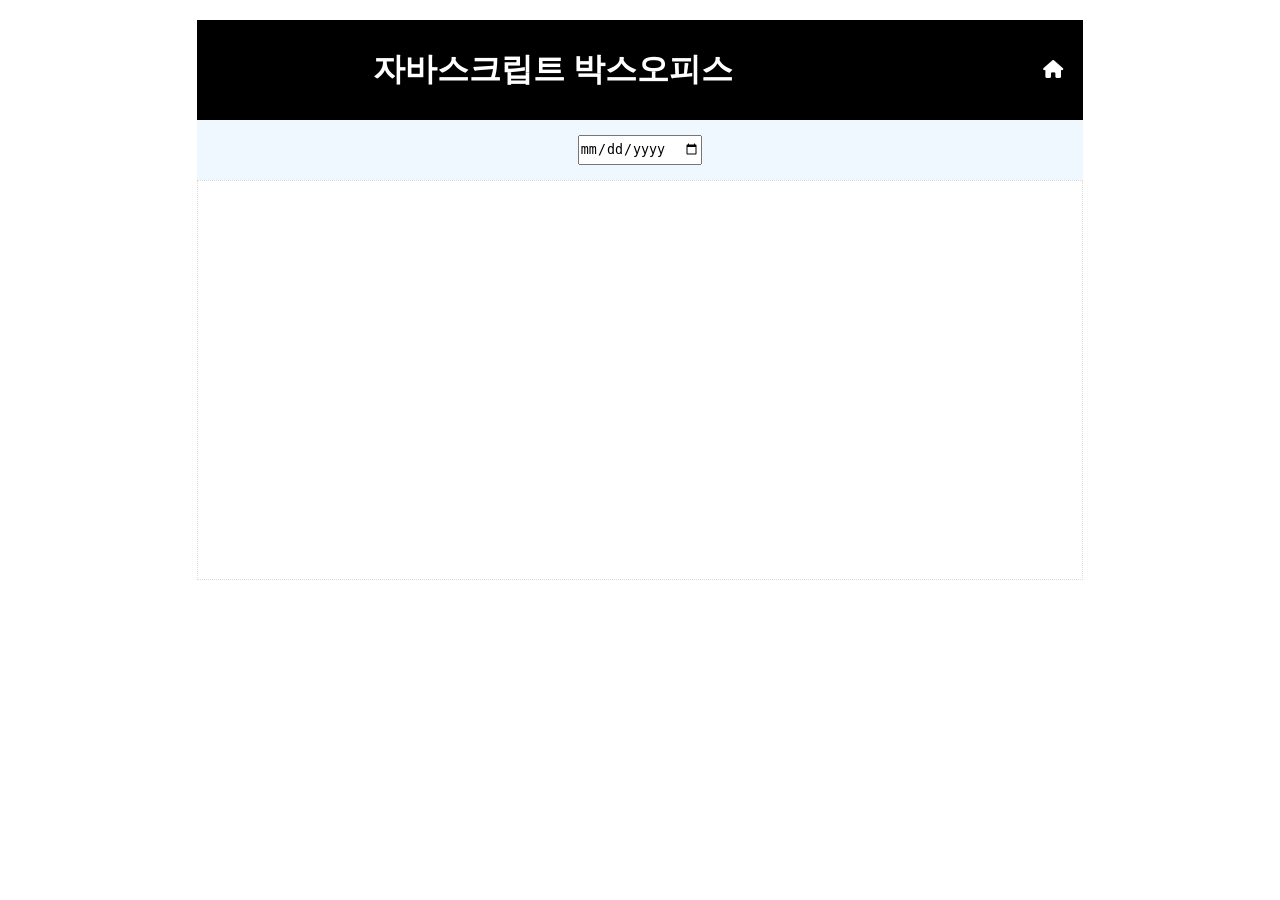
<file: 13/13.html>
<!DOCTYPE html>
<html lang="ko">

<head>
  <meta charset="UTF-8">
  <meta name="viewport" content="width=device-width, initial-scale=1.0">
  <!-- 웹아이콘 -->
  <link rel="stylesheet" href="https://cdnjs.cloudflare.com/ajax/libs/font-awesome/6.7.2/css/all.min.css"
    integrity="sha512-Evv84Mr4kqVGRNSgIGL/F/aIDqQb7xQ2vcrdIwxfjThSH8CSR7PBEakCr51Ck+w+/U6swU2Im1vVX0SVk9ABhg=="
    crossorigin="anonymous" referrerpolicy="no-referrer" />

  <!-- 외부스타일 -->
  <link rel="stylesheet" type="text/css" href="../index.css">
  <link rel="stylesheet" type="text/css" href="../js.css">   
  <link rel="stylesheet" type="text/css" href="./13.css">
  <title>KD01 JS</title>

  <!-- 외부 자바스크립트 -->
  <script src="./13.js"></script>
</head>

<body>
  <main>
    <header>
      <h1>자바스크립트 박스오피스</h1>
      <a href="../index.html"><i class="fa-solid fa-house"></i></a>
    </header>
    <form>
      <input type="date" id="dt" name="dt">
    </form>
    <section>
      <div>
        <ul></ul> 
      </div>
    </section>
  </main>

</body>

</html>
</file>
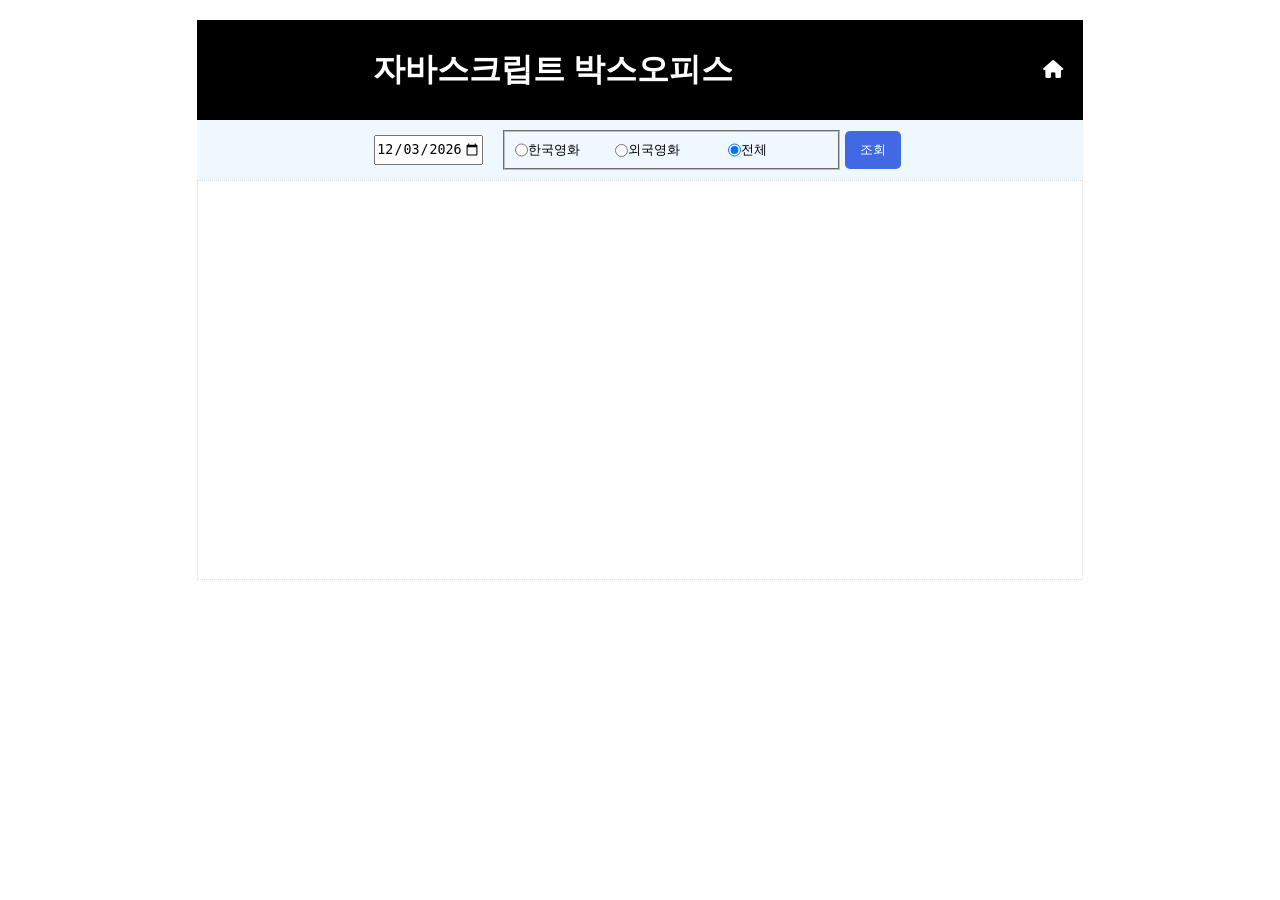
<file: 14/14.html>
<!DOCTYPE html>
<html lang="ko">

<head>
  <meta charset="UTF-8">
  <meta name="viewport" content="width=device-width, initial-scale=1.0">
  <!-- 웹아이콘 -->
  <link rel="stylesheet" href="https://cdnjs.cloudflare.com/ajax/libs/font-awesome/6.7.2/css/all.min.css"
    integrity="sha512-Evv84Mr4kqVGRNSgIGL/F/aIDqQb7xQ2vcrdIwxfjThSH8CSR7PBEakCr51Ck+w+/U6swU2Im1vVX0SVk9ABhg=="
    crossorigin="anonymous" referrerpolicy="no-referrer" />

  <!-- 외부스타일 -->
  <link rel="stylesheet" type="text/css" href="../index.css">
  <link rel="stylesheet" type="text/css" href="../js.css">   
  <link rel="stylesheet" type="text/css" href="./14.css">
  <title>KD01 JS</title>

  <!-- 외부 자바스크립트 -->
  <script src="./14.js"></script>
</head>

<body>
  <main>
    <header>
      <h1>자바스크립트 박스오피스</h1>
      <a href="../index.html"><i class="fa-solid fa-house"></i></a>
    </header>
    <form>
      <input type="date" id="dt" name="dt">
      <fieldset>
        <!-- <legend>영화별조회</legend> -->
        <label>
          <input type="radio" name="mvType" id="mvType1" value="K">한국영화
        </label>
        <input type="radio" name="mvType" id="mvType2" value="F">
        <label for="mvType2">외국영화</label>
        <label>
          <input type="radio" name="mvType" id="mvType3" value="D" checked>전체
        </label>
      </fieldset>
      <button>조회</button>
    </form>
    <section id="mv">
      <div id="mvPoster">
      </div>
      <div id="mvList">
        <ul></ul> 
      </div>
      
    </section>
  </main>

</body>

</html>
</body>

</html>
</file>
<file: index.css>
* {
  padding: 0px;
  margin: 0px;
  box-sizing: border-box;
}

main {
  width: 80%;
  margin-left: 10%;
  padding: 20px;
  border: 0px solid gray;
  display: flex;
  flex-direction: column;
  align-items: center;
}

h1 , nav , article {
  width : 90%;
  margin-bottom: 20px;
  border: 1px solid gray;
}

nav {
  padding: 40px;
}

article {
  padding: 20px;
  background-color: aliceblue;
}

h1 { 
  height: 80px;
  padding: 20px;
  background-color: black;
  color : white;
  font-weight: bold;
  text-align: center;
}

/* ol > li  */
nav li {
  padding: 5px 15px;
  margin-left: 10px;
  margin-bottom: 5px;
  border: 1px dotted gray;
}

nav li:hover {
  background-color: beige;
}

article {
  display: flex;
  justify-content: end;
}

article li {
  display: inline-flex;
  padding: 10px;
  background-color:dodgerblue;
  color: white;
  border-radius: 5px;
}

article li:hover, #bt1:hover {
  background-color:brown;
}

#bt1 {
  background-color: green;
}

ul > li, ol > li {
  list-style: none;
}

a {
  text-decoration: none;
}

article a:link , article a:visited, article a:hover {
  color: white;
}
</file>
<file: 02/02.css>
* {
  padding: 0px;
  margin: 0px;
  
  box-sizing: border-box;
}

header, main, footer {
  width: 80%;
  margin-left: 10%; 
}

header, main {
  background-color: aliceblue;
}

main, footer {
  padding: 20px;
}

footer {
  background-color: black;
  color: white; 
  font-size: small; 
}

footer > ul {
  display: flex;
  flex-direction: column;
  justify-content: center;
  align-items: center;

}

footer li {
  border: 1px dotted white;
  text-align: center;
}


header, header ul {
  display: flex;
  flex-direction: row;
  justify-content: space-between;
  align-items: center;
}

header {
  height: 80px;
  padding: 20px;
}

/* nav > ul { */
/* header ul {
  display: flex;
  flex-direction: row;
  justify-content: space-between;
} */

ul {
  list-style: none;
}

.menuLi {
  margin-right: 10px;
  margin-left: 10px;
  padding: 10px;
  border-radius: 5px;
  height: 45px;

  display: flex;
  justify-content: center;
  align-items: center;

  background-color: royalblue;
  color: white;
}

.menuLi:hover {
  background-color: chocolate; 
}

#home {
  width: 30px;
  height: 30px;
  margin-left: 10px;
}

a {
  text-decoration: none;
  color: white;
}

li img {
  width: 20px;
  height: 20px;
}

article {
  padding: 60px; 
}

article > p {
  padding: 20px;
}

p > span {
  color: brown;
  font-weight: bold;
}

h1 {
  display: flex;
  flex-direction: column;
  justify-content: center;
  align-items: center;

  padding: 20px;
}
 
section {
  margin: 20px ;
  padding: 20px 40px;
  background-color: white;
  border-radius: 15px;
}

h2 {
  padding-bottom: 20px;
}

.secDiv {
  display: flex;
  flex-direction: row;
}

.secDiv > div {
  width: 20%;
}

.secDiv img {
  width: 80%;
  border-radius: 50%;
}

.secDiv > p {
  width: 80%;
  font-size: medium;
  color: dimgray ;
  font-weight: bold;
}

@media screen and (max-width : 1024px) {
  header, main, footer {
    width: 100%; 
    margin-left: 0px; 
  }
}

@media screen and (max-width : 768px) {
  header, header ul {
    display: flex;
    flex-direction: column;
    justify-content: space-between;
    align-items: center;
    
    width: 100%;
  }
  header {
    height: auto;
    padding: 20px;
  }

  header li{
    width: 90%;
    margin-bottom: 5px;
  }
}
</file>
<file: 03/03.css>
* {
  margin: 0%;
  padding: 0%;
  box-sizing: border-box;
}

header, main, footer {
  width : 80%;
  margin-left: 10%;
  background-color: aliceblue;
}

header {
  height: 150px;
  display: flex;
  justify-content: space-between;
  align-items: center;

  padding: 30px;
}

nav > ul {
  display: flex;
}

nav li { 
  display: inline-flex;
  padding: 5px 10px;
  background-color: blue;
  color: white;
  margin-left: 5px;
  border-radius: 5px;
}

a {
  width: 100%;
  text-decoration: none;
  display: inline-flex;
  justify-content: center;
  align-items: center;
  padding: 5px 10px;
  color: white;
}

li:hover, a:hover {
  background-color: brown;
}


main {
  padding: 20px;
}

main > article {
  display: flex;
  flex-direction: column;
  justify-content: center;
  align-items: center;
}

article > h1 {
  margin: 20px;
}

section {
  background-color: white;
  padding: 20px;
  margin: 10px;
  border-radius: 5px;
}

section > div {
  display: flex;
}

section > h2 {
  margin-bottom: 10px;
  background-color: gainsboro;
  padding: 10px;
}

section p {
  margin-left: 20px;
  display: flex;
  align-items: center;
}

section img {
  border-radius: 50%;
}

@media only screen and (max-width : 1024px) {
  header, main, footer {
    width : 100%;
    margin-left: 0%;
    background-color:beige;
    padding : 20px;
  }
}
</file>
<file: js.css>
header {
  width : 90% ;
  height: 100px;
  padding: 10px;
  background-color: black;
  color : white;
  font-weight: bold;
  text-align: center;
  display: flex;
  justify-content: space-between;
}

header > h1 {
  width: 80%; 
  height: 100%;
  border: none; 
  padding: 0px;
  margin: 0px;
  display: flex;
  justify-content: center;
  align-items: center;
}

section {
  width : 90% ;
  height: 400px;
  border: 1px dotted gainsboro;

  display: flex;
  flex-direction: column;
  justify-content: center;
  align-items: center;
}

header > a {
  display: inline-flex;
  justify-content: center;
  align-items: center;

  font-size: large;
  padding-right: 10px;
}
header > a:link, header > a:visited, header > a:hover {
  color : white;
}

button {
  display: inline-flex;
  justify-content: center;
  align-items: center;
  padding: 10px 15px;
  margin: 5px;

  background-color: royalblue;
  color: white;
  border: none;
  border-radius: 5px;
}

button:hover {
  background-color:brown;
  color: white;
}

input[type=text] {
  height: 40px;
  margin-right: 10px; 

  text-align: center;
}

#msg {
  margin-bottom: 20px;
  font-size: large;
  font-weight: bold;
  color: brown;
}

#msg > span {
  font-size: xx-large;
  font-weight: bold;
  color: blueviolet;
}
</file>
<file: 05/05.css>
form {
  width: 90%;
  height: 150px;
   
  display: flex;
  justify-content: center;
  align-items: center;
  flex-direction: column;
}

form > div {
  margin: 10px;
  width: 90%;
 
  display: flex;
  justify-content: center;
}

/* input[id=txt2] { */
#txt2 {
  background-color: beige;
  color:brown;
}
</file>
<file: 06/06.css>
#msgLotto > span {
  display: inline-flex;
  justify-content: center;
  align-items: center;

  width: 40px;
  height: 40px;
  padding: 10px;
  margin: 5px;

  border-radius: 50%;
  font-size: 15px;

  margin-bottom: 40px;
}

#spplus {
  color: black;
  font-weight: bold;
  font-size: xx-large;
}

.sp0 {
  background-color: brown;
  color: white;
}

.sp1 {
  background-color: darkgoldenrod;
  color: white;
}

.sp2 {
  background-color: cadetblue;
  color: white;
}

.sp3 {
  background-color: darkmagenta;
  color: white;
}

.sp4 {
  background-color: indigo;
  color: white;
}
</file>
<file: 08/index.css>
* {
  padding: 0px;
  margin: 0px;
  box-sizing: border-box;
}

main {
  width: 80%;
  margin-left: 10%;
  padding: 20px;
  border: 0px solid gray;
  display: flex;
  flex-direction: column;
  align-items: center;
}

h1 , nav , article {
  width : 90%;
  margin-bottom: 20px;
  border: 1px solid gray;
}

nav {
  padding: 40px;
}

article {
  padding: 20px;
  background-color: aliceblue;
}

h1 { 
  height: 80px;
  padding: 20px;
  background-color: black;
  color : white;
  font-weight: bold;
  text-align: center;
}

/* ol > li  */
nav li {
  padding: 5px 15px;
  margin-left: 10px;
  margin-bottom: 5px;
  border: 1px dotted gray;
}

nav li:hover {
  background-color: beige;
}

article {
  display: flex;
  justify-content: end;
}

article li {
  display: inline-flex;
  padding: 10px;
  background-color:dodgerblue;
  color: white;
  border-radius: 5px;
}

article li:hover, #bt1:hover {
  background-color:brown;
}

#bt1 {
  background-color: green;
}

ul > li {
  list-style: none;
}

a {
  text-decoration: none;
}

article a:link , article a:visited, article a:hover {
  color: white;
}
</file>
<file: 08/js.css>
header {
  width : 90% ;
  height: 100px;
  padding: 10px;
  background-color: black;
  color : white;
  font-weight: bold;
  text-align: center;
  display: flex;
  justify-content: space-between;
}

header > h1 {
  width: 80%; 
  height: 100%;
  border: none; 
  padding: 0px;
  margin: 0px;
  display: flex;
  justify-content: center;
  align-items: center;
}

section {
  width : 90% ;
  height: 400px;
  border: 1px dotted gainsboro;

  display: flex;
  flex-direction: column;
  justify-content: center;
  align-items: center;
}

header > a {
  display: inline-flex;
  justify-content: center;
  align-items: center;

  font-size: large;
  padding-right: 10px;
}
header > a:link, header > a:visited, header > a:hover {
  color : white;
}

button {
  display: inline-flex;
  justify-content: center;
  align-items: center;
  padding: 10px 15px;
  margin: 5px;

  background-color: royalblue;
  color: white;
  border: none;
  border-radius: 5px;
}

button:hover {
  background-color:brown;
  color: white;
}

input [type=text]{
  height: 40px;
  margin-right: 10px;
  background-color:brown;
}

#msg {
  margin-bottom: 20px;
  font-size: large;
  font-weight: bold;
  color: brown;
}

#msg > span {
  font-size: xx-large;
  font-weight: bold;
  color: blueviolet;
}

input[id=txt2]{
  background-color: beige;
  color:brown
}
</file>
<file: 09/09.css>
.dice {
  display: flex;
  justify-content: center;
  align-items: center;

  margin-bottom: 20px;
}

.diceDiv, .btDiv{
  margin: 10px;
}

h2 {
  text-align: center;
  padding-bottom: 10px;
}
</file>
<file: 10/10.css>
.unit {
  width : 600px ;
  background-color: aliceblue;

  display: flex;
  flex-direction: column;
  justify-content: center;
  align-items: center;
}

.unitDiv {
  width: 100%;
  display: flex;
  justify-content: center;
  align-items: center;
  margin: 10px; 
}

select, .unitDiv > div {
  display: inline-flex;
  width: 50%;
  height: 40px;
  margin: 10px;
}


input{
  text-align: center;
}

input[readonly] {
  background-color: beige;
}
</file>
<file: 11/11.css>
.unit {
  width : 600px ;
  height: 60px;
  background-color: rgb(200, 226, 248);

  display: flex;
  flex-direction: column;
  justify-content: center;
  align-items: center;
}

.unitDiv {
  width: 100%;
  display: flex;
  justify-content: center;
  align-items: center;
  margin: 10px; 
}

select, .unitDiv > div {
  display: inline-flex;
  width: 50%;
  height: 10000px;
  margin: 10px;
}


input{
  text-align: center;
}

input[readonly] {
  background-color: beige;
}
</file>
<file: 12/12.css>
.row {
  display: flex;
  justify-content: center; 
  align-items: center;
}

.col {
  width: 80px;
  height: 80px;

  display: flex;
  justify-content: center;
  align-items: center;

  border: 1px solid gainsboro;
}

img {
  width : 90%;
  height : 90%;
}
</file>
<file: 13/13.css>
form {
  width: 90%;
  height: 60px;

  background-color: aliceblue;

  display: flex;
  justify-content: center;
  align-items: center;
}

#dt {
  height: 30px;
}

ul {
  width: 100%;
}

li {
  width: 100%;
  padding: 5px;
  height: 30px;
  font-size: small;
}

li:hover {
  background-color: aliceblue;
}

.sp {
  display: inline-flex;
  justify-content: center;
  align-items: center;
  background-color:brown;
  color: white;
  border-radius: 5px;

  width: 25px;
  height: 25px;

}
</file>
<file: 14/14.css>
form {
  width: 90%;
  height: 60px;

  background-color: aliceblue;

  display: flex;
  justify-content: center;
  align-items: center;
}

#dt {
  height: 30px;
}

ul {
  width: 100%;
}

li {
  width: 100%;
  padding: 5px;
  height: 30px;
  font-size: small;
}

li:hover {
  background-color: aliceblue;
}

.sp {
  display: inline-flex;
  justify-content: center;
  align-items: center;
  background-color:brown;
  color: white;
  border-radius: 5px;

  width: 25px;
  height: 25px;

}

#mv {
  width: 90%;
  display: flex;
  flex-direction: row;
  justify-content: center;
  align-items: start;
}

#mvList {
  width: 70%;
  /* border: 1px solid gray; */
  padding-left: 20px;
  padding-top: 20px;
}

#mvPoster {
  width: 20%; 
  
  padding-top: 20px;
  /* border: 1px solid gray; */
}

img {
  width : 90%;
  border: 1px solid gray;
}

fieldset {
  width: 320px;
  height: 40px;

  display: inline-flex;
  justify-content: center;
  align-items: center;
  margin-left: 20px;
  padding: 0px 10px;
}

label {
  width: 90px;
  display: inline-flex;
  margin-right: 10px; 

  font-size: small;
}
</file>
